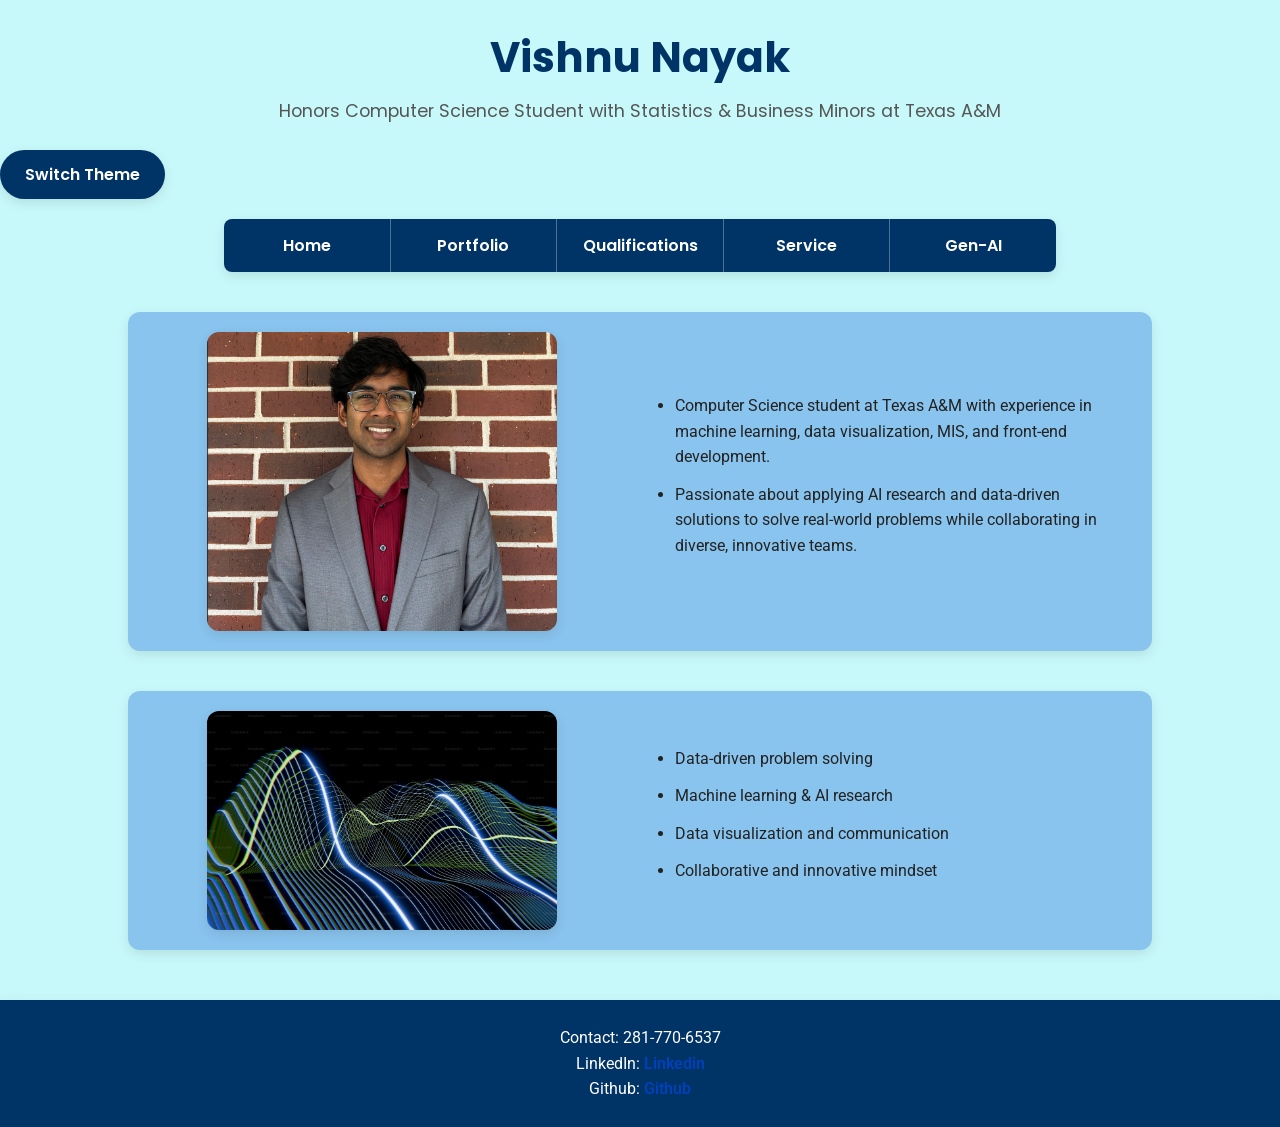
<file: index.html>
<!DOCTYPE html>
<html lang="en">
<head>
  <meta charset="UTF-8" />
  <meta name="viewport" content="width=device-width, initial-scale=1.0" />
  <title>Vishnu's Portfolio</title>

  <!-- Google Fonts -->
  <link href="https://fonts.googleapis.com/css2?family=Poppins:wght@400;600;700&family=Roboto:wght@300;400;500&display=swap" rel="stylesheet">

  <!-- CSS -->
  <link id="style1" rel="stylesheet" href="styles.css">
  <link id="style2" rel="stylesheet" href="styles2.css" disabled>
</head>
<body>
  <!-- Header -->
  <header>
    <h1>Vishnu Nayak</h1>
    <h3>Honors Computer Science Student with Statistics & Business Minors at Texas A&M</h3>
  </header>

  <body>
    <style1>
    <button onclick="toggleStyle()">Switch Theme</button>

    <script src="toggle.js"></script>
    </style1>
  </body>

  <!-- Navigation -->
  <nav>
    <a href="index.html">Home</a>
    <a href="portfolio.html">Portfolio</a>
    <a href="qualifications.html">Qualifications</a>
    <a href="service.html">Service</a>
    <a href="genai.html">Gen-AI</a>
  </nav>

  <main>
  <div class = "sections-container">
  <!-- First Section: Image Left + Text Right -->
  <section class="flex-section">
    <div class="image-box">
      <img src="images/linkedin.png" alt="Profile Picture">
    </div>
    <div class="text-box">
      <ul>
        <li>Computer Science student at Texas A&M with experience in machine learning, data visualization, MIS, and front-end development.</li>
        <li>Passionate about applying AI research and data-driven solutions to solve real-world problems while collaborating in diverse, innovative teams.</li>
      </ul>
    </div>
  </section>

  <!-- Second Section: Text Left + Image Right -->
  <section class="flex-section reverse">
    <div class="text-box">
      <ul>
        <li>Data-driven problem solving</li>
        <li>Machine learning & AI research</li>
        <li>Data visualization and communication</li>
        <li>Collaborative and innovative mindset</li>
      </ul>
    </div>
    <div class="image-box">
      <img src="images/generic.png" alt="generic image">
    </div>
  </section>

</div>

  <!-- Footer -->
  <div class="footer-content">

      <div class="contact-bar">
        <p>Contact: 281-770-6537</p>
        <p>LinkedIn: <a href="https://linkedin.com/in/vishnu-nayak-466425289" target="_blank">Linkedin</a></p>
        <p> Github: <a href="https://github.com/vrnayak20" target="_blank">Github</a></p>
      </div>

    </div>

    <footer>
      <p>Contact: 281-770-6537</p>
      <p>LinkedIn: <a href="https://linkedin.com/in/vishnu-nayak-466425289" target="_blank">Linkedin</a></p>
      <p> Github: <a href="https://github.com/vrnayak20" target="_blank">Github</a></p>
    </footer>
</div>
  </main>
</body>
</html>
</file>
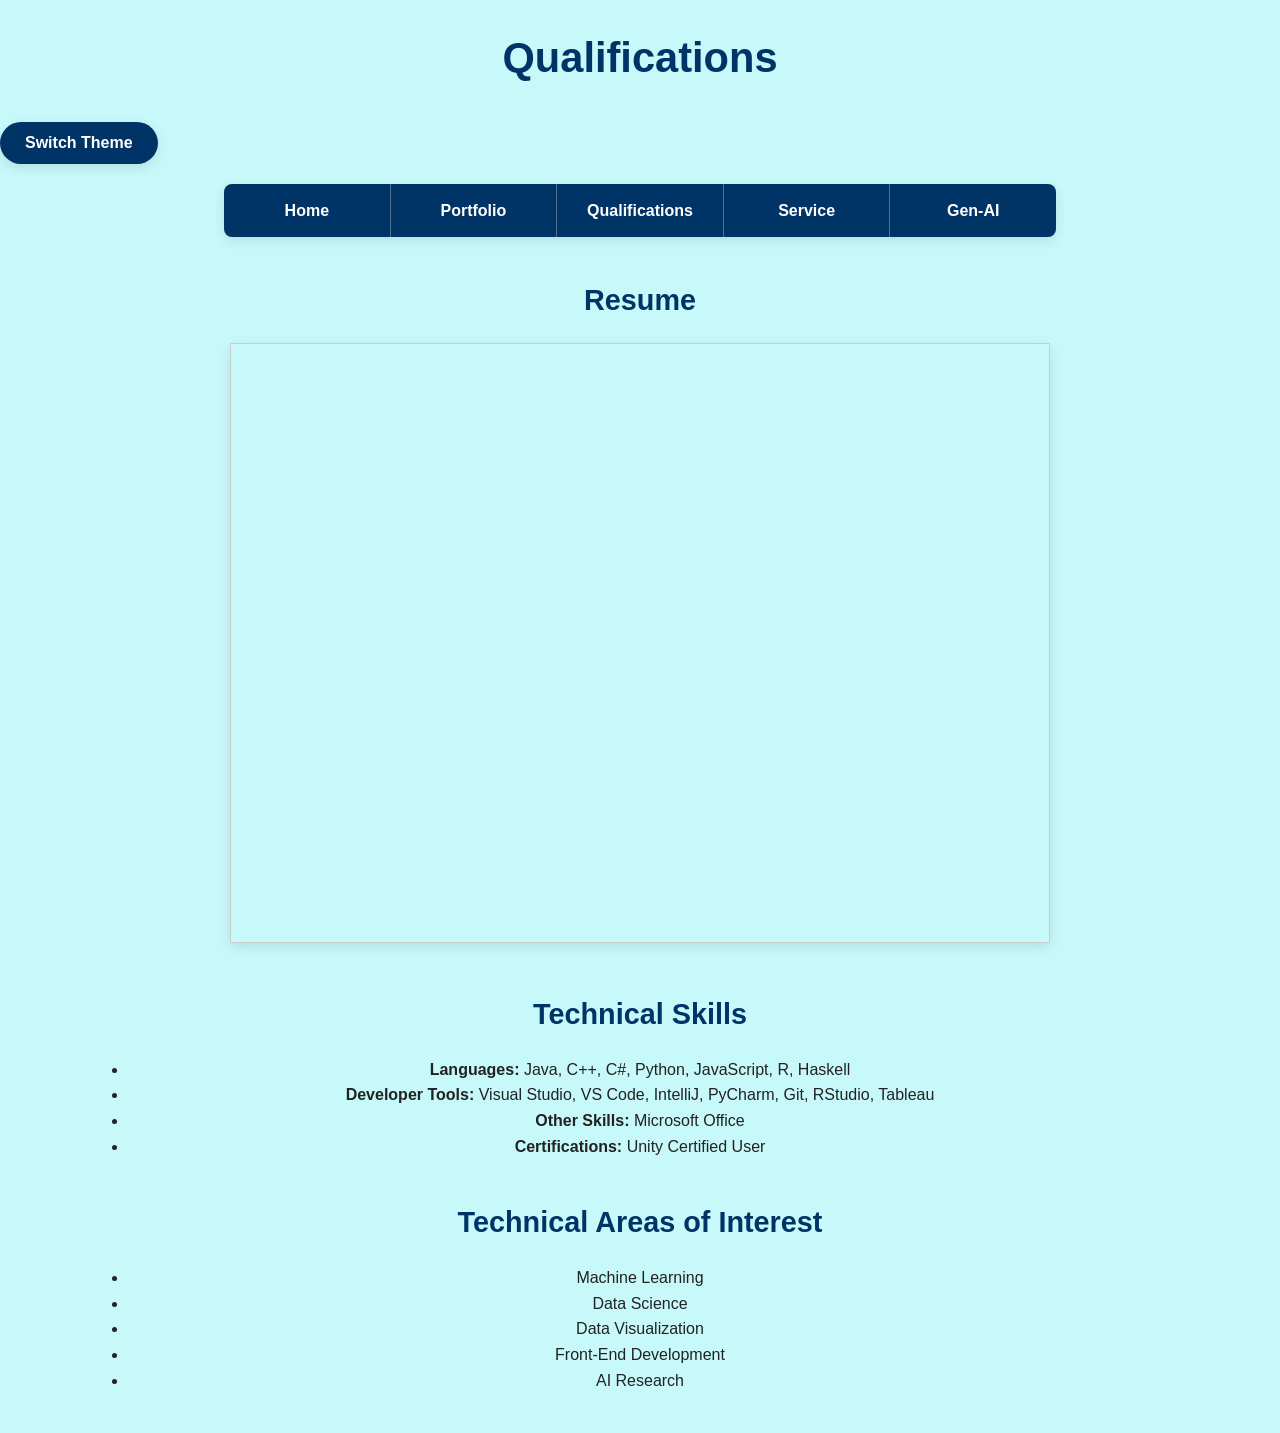
<file: qualifications.html>
<!DOCTYPE html>
<html lang="en">
<head>
  <meta charset="UTF-8">
  <meta name="viewport" content="width=device-width, initial-scale=1.0">
  <title>Qualifications - Vishnu Nayak</title>
  <link id="style1" rel="stylesheet" href="styles.css">
  <link id="style2" rel="stylesheet" href="styles2.css" disabled>
</head>
<body>

  <!-- Header -->
  <header>
    <h1>Qualifications</h1>
  </header>

  <body>
    <button onclick="toggleStyle()">Switch Theme</button>

    <script src="toggle.js"></script>
  </body>

  <!-- Navigation -->
  <nav>
    <a href="index.html">Home</a>
    <a href="portfolio.html">Portfolio</a>
    <a href="qualifications.html">Qualifications</a>
    <a href="service.html">Service</a>
    <a href="gen-ai.html">Gen-AI</a>
  </nav>

  <main>

    <div class="qualifications-wrapper">

      <div class="resume-column">
        <section class="section">
          <h2>Resume</h2>
          <iframe src="https://drive.google.com/file/d/1y5j3DLlNNtjmfCClCs20nJm9JCqLdHkK/preview"
                  title="Vishnu Nayak Resume"></iframe>
        </section>
      </div>

      <div class="text-column">
        <section class="section">
          <h2>Technical Skills</h2>
          <ul>
            <li><strong>Languages:</strong> Java, C++, C#, Python, JavaScript, R, Haskell</li>
            <li><strong>Developer Tools:</strong> Visual Studio, VS Code, IntelliJ, PyCharm, Git, RStudio, Tableau</li>
            <li><strong>Other Skills:</strong> Microsoft Office</li>
            <li><strong>Certifications:</strong> Unity Certified User</li>
          </ul>
        </section>

        <section class="section">
          <h2>Technical Areas of Interest</h2>
          <ul>
            <li>Machine Learning</li>
            <li>Data Science</li>
            <li>Data Visualization</li>
            <li>Front-End Development</li>
            <li>AI Research</li>
          </ul>
        </section>
      </div>

    </div>
  </main>

  <script src="toggle.js"></script>

</body>
</html>
</file>
<file: styles.css>
* {
  margin: 0;
  padding: 0;
  box-sizing: border-box;
}

:root {
  --primary: #003366;
  --primary-hover: #00509e;
  --accent: #0041b9;
  --bg: #c8f9fa;
  --text: #222;
  --subtext: #555;
  --card-bg: #89c4ee;
  --shadow: 0 4px 12px rgba(0,0,0,0.1);
}

body {
  font-family: 'Roboto', Arial, sans-serif;
  color: var(--text);
  background-color: var(--bg);
  line-height: 1.6;
}

header {
  text-align: center;
  padding: 25px 15px;
}

h1 {
  font-family: 'Poppins', sans-serif;
  font-size: 2.6rem;
  font-weight: 700;
  color: var(--primary);
  margin-bottom: 5px;
}

h3 {
  font-family: 'Poppins', sans-serif;
  font-size: 1.1rem;
  font-weight: 400;
  color: var(--subtext);
}

nav {
  display: flex;
  justify-content: center;
  background-color: var(--primary);
  margin: 20px auto;
  border-radius: 8px;
  overflow: hidden;
  width: 65%;
  box-shadow: var(--shadow);
}

nav a {
  flex: 1;
  text-align: center;
  padding: 14px 0;
  color: white;
  text-decoration: none;
  font-family: 'Poppins', sans-serif;
  font-weight: 600;
  transition: background-color 0.3s ease, transform 0.15s ease;
  border-right: 1px solid rgba(255,255,255,0.3);
}

nav a:last-child { border-right: none; }

nav a:hover {
  background-color: var(--primary-hover);
  transform: scale(1.05);
}

.flex-section {
  display: flex;
  justify-content: space-between;
  align-items: center;
  gap: 30px;
  width: 80%;
  margin: 40px auto;
  background-color: var(--card-bg);
  padding: 20px;
  border-radius: 12px;
  box-shadow: var(--shadow);
  transition: transform 0.3s ease;
}

.flex-section:hover {
  transform: translateY(-3px);
}

.flex-section.reverse {
  flex-direction: row-reverse;
}

.image-box {
  flex: 1;
  display: flex;
  justify-content: center;
}

.image-box img {
  width: 100%;
  max-width: 350px;
  border-radius: 12px;
  box-shadow: var(--shadow);
  transition: transform 0.3s ease;
}

.image-box img:hover {
  transform: scale(1.03);
}

.text-box {
  flex: 1;
  padding: 10px;
}

.text-box h3 {
  font-family: 'Poppins', sans-serif;
  font-weight: 600;
  margin-bottom: 10px;
  color: var(--primary);
}

.text-box p, .text-box a {
  font-family: 'Roboto', sans-serif;
  color: var(--text);
  font-size: 1rem;
  line-height: 1.5;
}

.text-box ul {
  list-style-type: disc;
  padding-left: 20px;
}

.text-box li {
  margin-bottom: 12px;
}

.text-box a {
  color: var(--accent);
  font-weight: 500;
  text-decoration: none;
}

.text-box a:hover {
  text-decoration: underline;
}

.section {
  width: 80%;
  margin: 40px auto;
  text-align: center;
}

.section h2 {
  font-family: 'Poppins', sans-serif;
  font-weight: 600;
  font-size: 1.8rem;
  color: var(--primary);
  margin-bottom: 20px;
}

footer {
  text-align: center;
  padding: 25px;
  background-color: var(--primary);
  color: rgb(255, 255, 255);
  margin-top: 50px;
  box-shadow: var(--shadow);
}

footer a {
  color: var(--accent);
  font-weight: 600;
  text-decoration: none;
}

footer a:hover {
  text-decoration: underline;
}

@media (max-width: 768px) {
  nav {
    width: 90%;
    flex-direction: column;
  }

  nav a {
    border-right: none;
    border-bottom: 1px solid rgba(255,255,255,0.3);
  }

  .flex-section {
    flex-direction: column;
    text-align: center;
  }

  .image-box img {
    max-width: 85%;
  }

  .text-box ul {
    padding-left: 0;
    list-style-position: inside;
  }
}

button {
  font-family: 'Poppins', sans-serif;
  font-weight: 600;
  font-size: 1rem;
  color: white;
  background-color: var(--primary);
  border: none;
  border-radius: 50px;
  padding: 12px 25px;
  cursor: pointer;
  box-shadow: var(--shadow);
  transition: all 0.3s ease;
}

button:hover {
  background-color: var(--primary-hover);
  transform: scale(1.05);
  box-shadow: 0 6px 15px rgba(0, 51, 102, 0.25);
}

main {
  display: contents;
}
.footer-content {
  display: contents;
}
.contact-bar {
  display: none;
}

.page-heading {
  text-align: center;
  margin: 40px 0 20px 0;
  font-family: 'Poppins', sans-serif;
  font-size: 2rem;
  color: var(--primary);
}

.qualifications-wrapper,
.resume-column,
.text-column {
  display: contents;
}

.resume-column .section {
  text-align: center;
}


.resume-column iframe {
  width: 80%; 
  max-width: 850px; 
  height: 600px;
  border: 1px solid #ccc; 
  box-shadow: var(--shadow);
}

.roadmap-card {
  width: 80%;                
  max-width: 900px;
  border-radius: 40px;
  text-align: center;
  margin-bottom: 30px;
}

.roadmap-card .text-box {
  text-align: left;          
  display: inline-block;
  width: 90%;
}

.content-wrapper {
  display: flex;
  flex-direction: column;
  align-items: center;
}
</file>
<file: styles2.css>
* {
  margin: 0;
  padding: 0;
  box-sizing: border-box;
}

:root {
  --primary: #c62828;
  --primary-hover: #e53935;
  --accent: #f44336;
  --bg: #f9f9f9;
  --text: #222;
  --subtext: #555;
  --card-bg: #ffffff;
  --shadow: 0 4px 12px rgba(198, 40, 40, 0.15);
}

body {
  font-family: 'Roboto', Arial, sans-serif;
  color: var(--text);
  background-color: var(--bg);
  line-height: 1.6;
}

main {
  display: flex;
  flex-direction: column;
  padding-bottom: 55px;
}

/* --- Visual Order of Content --- */
header                   { order: 1; }
.sections-container      { order: 3; }
.footer-content          { order: 2; }


/* --- Top Contact Bar --- */
.contact-bar {
  background-color: var(--card-bg);
  padding: 15px 25px;
  border-radius: 12px;
  box-shadow: var(--shadow);
  text-align: center;
}

.contact-bar p {
  display: inline-block;
  margin: 0 10px;
}



/* --- Bottom Navigation Bar --- */

nav {
  position: fixed;
  bottom: 0;
  left: 0;
  width: 100%;
  height: 55px;
  display: flex;
  justify-content: center;
  background-color: var(--primary);
  box-shadow: 0 -4px 10px rgba(0,0,0,0.1);
}
nav a {
  flex: 1;
  display: flex;
  align-items: center;
  justify-content: center;
  color: white;
  text-decoration: none;
  font-family: 'Poppins', sans-serif;
  transition: background-color 0.2s ease;
}
nav a:hover { background-color: var(--primary-hover); }



/* --- Header Styling --- */
header { text-align: center; padding: 25px 15px; }
h1 { font-family: 'Poppins', sans-serif; font-size: 2.6rem; font-weight: 700; color: var(--primary); margin-bottom: 5px; }
h3 { font-family: 'Poppins', sans-serif; font-size: 1.1rem; font-weight: 400; color: var(--subtext); }

/* --- Main Content Sections --- */
.sections-container {
  display: flex;
  justify-content: center;
  align-items: flex-start;
  gap: 30px;
  width: 85%;
  margin: 40px auto;
}
.flex-section {
  display: flex;
  flex-direction: column;
  flex: 1;
  max-width: 500px;
  background-color: var(--card-bg);
  padding: 20px;
  border-radius: 12px;
  box-shadow: var(--shadow);
  transition: transform 0.3s ease;
}
.flex-section:hover { transform: translateY(-5px); }
.flex-section.reverse .image-box { order: 1; }
.flex-section.reverse .text-box { order: 2; }

.image-box { flex: 1; display: flex; justify-content: center; margin-bottom: 20px; }
.image-box img { width: 100%; max-width: 350px; border-radius: 12px; box-shadow: var(--shadow); transition: transform 0.3s ease; }
.image-box img:hover { transform: scale(1.03); }

.text-box { flex: 1; padding: 10px; text-align: center; }
.text-box h3 { font-family: 'Poppins', sans-serif; font-weight: 600; margin-bottom: 10px; color: var(--primary); }
.text-box ul { list-style-type: disc; padding-left: 20px; text-align: left; display: inline-block; }
.text-box li { margin-bottom: 12px; }
.text-box a { color: var(--accent); font-weight: 500; text-decoration: none; }
.text-box a:hover { text-decoration: underline; }

/* --- Button Styling --- */
button {
  font-family: 'Poppins', sans-serif;
  font-weight: 600;
  font-size: 1rem;
  color: white;
  background-color: var(--primary);
  border: none;
  border-radius: 50px;
  padding: 12px 25px;
  cursor: pointer;
  box-shadow: var(--shadow);
  transition: all 0.3s ease;
}
button:hover {
  background-color: var(--primary-hover);
  transform: scale(1.05);
  box-shadow: 0 6px 15px rgba(198, 40, 40, 0.25);
}


footer {
  display: none;
}
.footer-content {
  display: flex;
  justify-content: center;
  align-items: center;
  gap: 30px;
  margin-top: 40px;
}

.page-heading {
  text-align: center;
  margin: 40px 0 20px 0;
  font-family: 'Poppins', sans-serif;
  font-size: 2rem;
  color: var(--primary);
}


.qualifications-wrapper {
  display: flex;
  gap: 30px;
  width: 90%;
  margin: 40px auto;
  align-items: flex-start;
}

.text-column   { order: 1; flex: 1; }
.resume-column { order: 2; flex: 2; }


.resume-column, .text-column {
  background-color: var(--card-bg);
  padding: 20px;
  border-radius: 12px;
  box-shadow: var(--shadow);
}
.resume-column iframe {
  width: 100%;
  height: 800px;
  border: none;
  border-radius: 8px;
}

@media (max-width: 900px) {
  .qualifications-wrapper {
    flex-direction: column;
  }
}

.roadmap-card {
  width: 80%;
  max-width: 900px;
  border-radius: 40px;
  text-align: center;
  margin-bottom: 30px;
}

.roadmap-card .text-box {
  text-align: left;
  display: inline-block;
  width: 90%;
}

.content-wrapper {
  display: flex;
  flex-direction: column;
  align-items: center;
}
</file>
